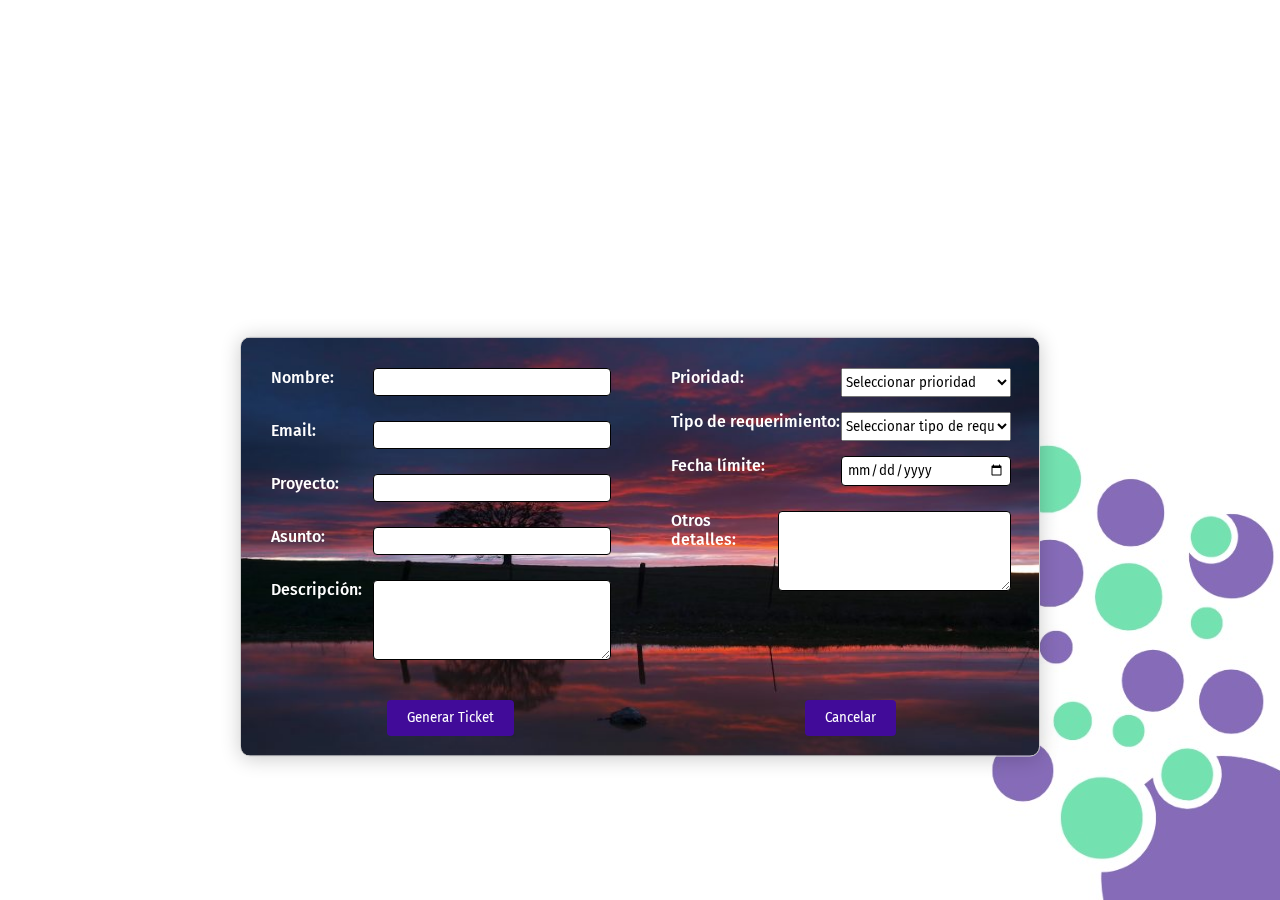
<file: formulario.html>
<!DOCTYPE html>
<html lang="es">
<head>
    <meta charset="UTF-8">
    <meta http-equiv="X-UA-Compatible" content="IE=edge">
    <meta name="viewport" content="width=device-width, initial-scale=1.0">
    <title>Formulario Digilab</title>
    <link rel="stylesheet" href="./css/style.css">
</head>
<body>

    <div class="contenedor-formulario">

        <form class="form-formulario" id="form-formulario-id">

            <div class="form-row">

                <div class="form-colum">

                    <div class="form-row">
                        <label for="nombre-usuario">Nombre:</label>
                        <input type="text" id="name-user">
                    </div>

                    <div class="form-row">
                        <label for="email">Email:</label>
                        <input type="email" id="email">
                    </div>

                    <div class="form-row">
                        <label for="nombre-proyecto">Proyecto:</label>
                        <input type="text" id="name-project">
                    </div>

                    <div class="form-row">
                        <label for="asunto">Asunto:</label>
                        <input type="text" id="affair">
                    </div>
                    <div class="form-row">
                        <label for="descripcion">Descripción:</label>
                        <textarea id="description"></textarea>
                    </div>

                </div>
                
                <div class="form-colum">

                    <div class="form-row">
                        <label for="prioridad">Prioridad:</label>
                        <select id="priority">
                            <option value="">Seleccionar prioridad</option>
                            <option value="low">Baja</option>
                            <option value="half">Media</option>
                            <option value="urgente">Urgente</option>
                        </select>
                    </div>

                    <div class="form-row">
                        <label for="tipo">Tipo de requerimiento:</label>
                        <select id="type">
                            <option value="">Seleccionar tipo de requerimiento</option>
                            <option value="new-software">Solicitud de nuevo software</option>
                            <option value="technical-problem">Problema técnico</option>
                            <option value="access-request">Solicitud de acceso</option>
                            <!-- Agrega más opciones según tus necesidades -->
                        </select>
                    </div>

                    <div class="form-row">
                        <label for="fecha">Fecha límite:</label>
                        <input type="date" id="dead-line">
                    </div>

                    <div class="form-row">
                        <label for="otros">Otros detalles:</label>
                        <textarea id="others"></textarea>
                    </div>

                </div>

            </div>

            <div class="button-row">
                <button type="submit">Generar Ticket</button>
                <button type="button" id="cancelar-btn" onclick="cancelarTicket()">Cancelar</button>
            </div>

        </form>

    </div>


    <script src="./js/formulario.js"></script>
    <script src="/js/tickets.js" type="module"></script>
</body>
</html>
</file>
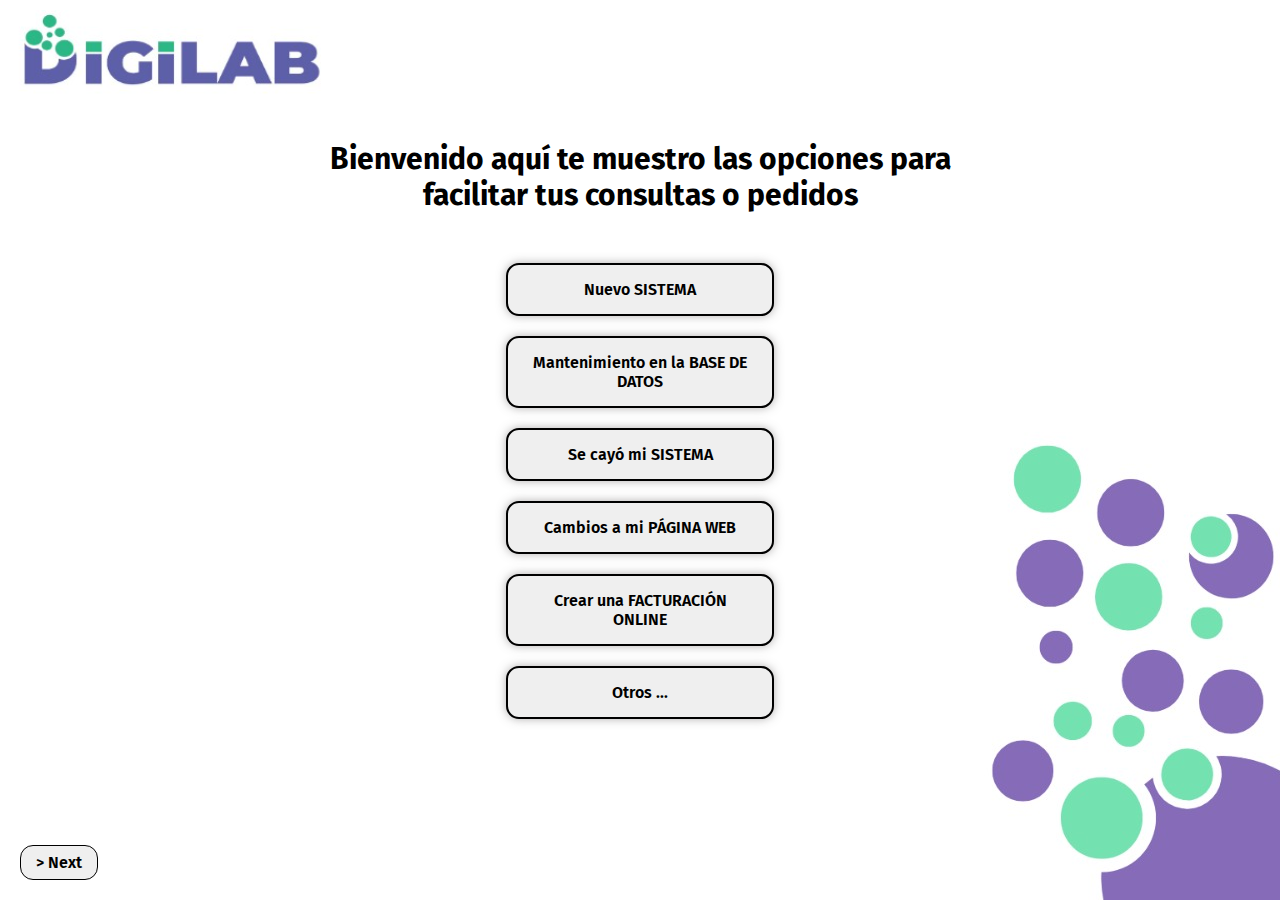
<file: ticketsOptions.html>
<!DOCTYPE html>
<html lang="es">
<head>
    <meta charset="UTF-8">
    <meta http-equiv="X-UA-Compatible" content="IE=edge">
    <meta name="viewport" content="width=device-width, initial-scale=1.0">
    <title>Consultas Digilab</title>
    <link rel="stylesheet" href="./css/style.css">
</head>
<script>
    // Llamando a la función para habilitar el arrastrar y soltar
    habilitarArrastrarSoltar()
</script>
<body>

    <div class="contenedor-opciones">

        <header class="header-opciones">

            <img class="avatar" src="./img/Logo.png" alt="Logo de Digilab">

        </header>
          
        <main class="main-opciones">

            <h2>Bienvenido aquí te muestro las opciones para facilitar tus consultas o pedidos</h2>

            <div class="botones-opciones">

                <button class="boton-opcion" onclick="mostrarFormulario(event)">Nuevo SISTEMA</button>
                <button class="boton-opcion" onclick="mostrarFormulario(event)">Mantenimiento en la BASE DE DATOS</button>
                <button class="boton-opcion" onclick="mostrarFormulario(event)">Se cayó mi SISTEMA</button>
                <button class="boton-opcion" onclick="mostrarFormulario(event)">Cambios a mi PÁGINA WEB</button>
                <button class="boton-opcion" onclick="mostrarFormulario(event)">Crear una FACTURACIÓN ONLINE</button>
                <button class="boton-opcion" onclick="mostrarFormulario(event)">Otros ...</button>

            </div>

            <div id="contenedor-formulario" class="hidden"></div>

        </main>

        <footer>

            <div class="next">

                <button id="nextButton">> Next</button>

            </div>

        </footer>

    </div>

    <script src="./js/login.js"></script>
    <script src="./js/formulario.js"></script>
</body>
</html>
</file>
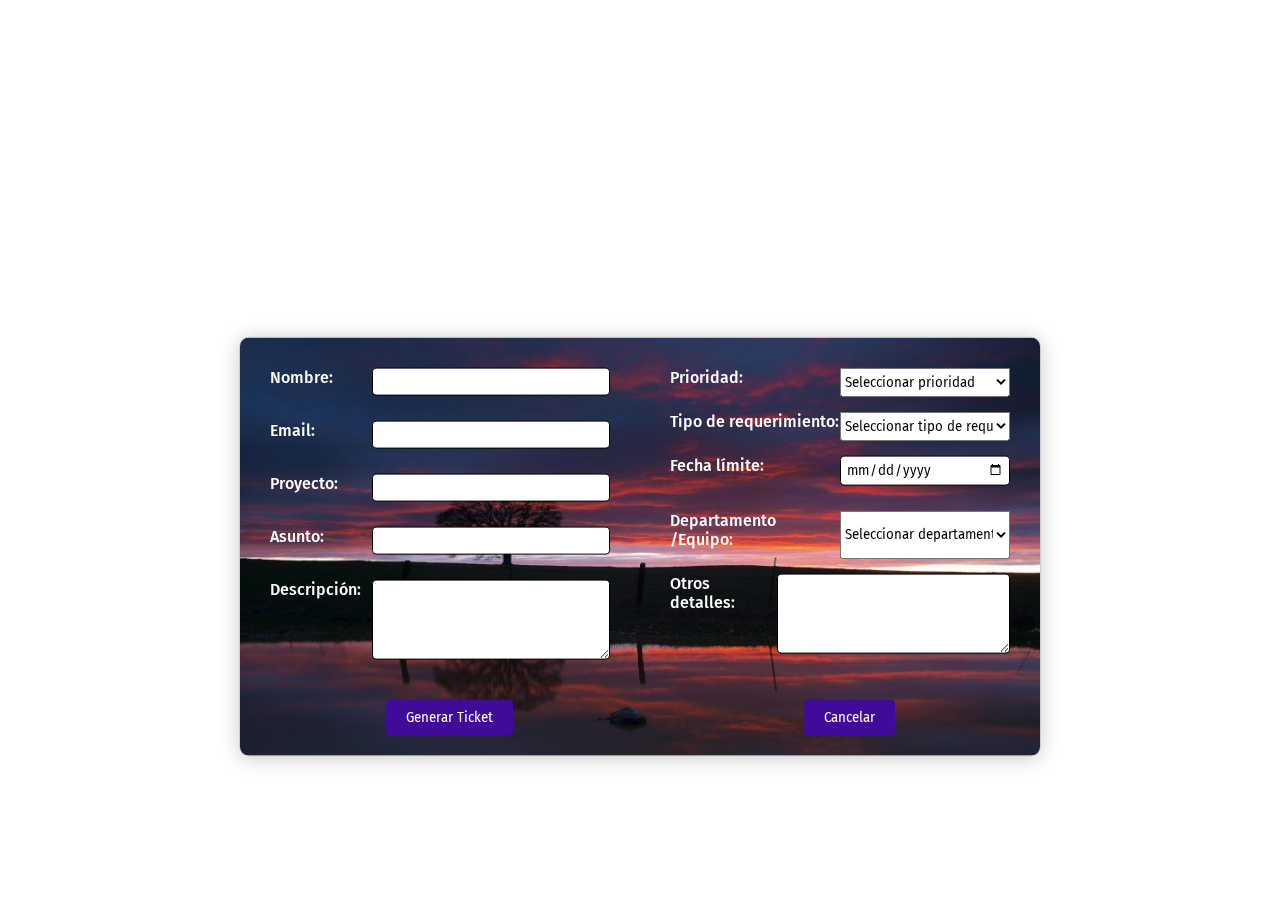
<file: Proyecto Ing Software/formulario.html>
<!DOCTYPE html>
<html lang="es">
<head>
    <meta charset="UTF-8">
    <meta http-equiv="X-UA-Compatible" content="IE=edge">
    <meta name="viewport" content="width=device-width, initial-scale=1.0">
    <title>Formulario Digilab</title>
    <link rel="stylesheet" href="./css/style.css">
</head>
<body>

    <div class="contenedor-formulario">

        <form class="form-formulario" id="form-formulario-id">

            <div class="form-row">

                <div class="form-colum">

                    <div class="form-row">
                        <label for="nombre-usuario">Nombre:</label>
                        <input type="text" id="name-user">
                    </div>

                    <div class="form-row">
                        <label for="email">Email:</label>
                        <input type="email" id="email">
                    </div>

                    <div class="form-row">
                        <label for="nombre-proyecto">Proyecto:</label>
                        <input type="text" id="name-project">
                    </div>

                    <div class="form-row">
                        <label for="asunto">Asunto:</label>
                        <input type="text" id="affair">
                    </div>
                    <div class="form-row">
                        <label for="descripcion">Descripción:</label>
                        <textarea id="description"></textarea>
                    </div>

                </div>
                
                <div class="form-colum">

                    <div class="form-row">
                        <label for="prioridad">Prioridad:</label>
                        <select id="priority">
                            <option value="">Seleccionar prioridad</option>
                            <option value="low">Baja</option>
                            <option value="half">Media</option>
                            <option value="high">Alta</option>
                        </select>
                    </div>

                    <div class="form-row">
                        <label for="tipo">Tipo de requerimiento:</label>
                        <select id="type">
                            <option value="">Seleccionar tipo de requerimiento</option>
                            <option value="new-software">Solicitud de nuevo software</option>
                            <option value="technical-problem">Problema técnico</option>
                            <option value="access-request">Solicitud de acceso</option>
                            <!-- Agrega más opciones según tus necesidades -->
                        </select>
                    </div>

                    <div class="form-row">
                        <label for="fecha">Fecha límite:</label>
                        <input type="date" id="dead-line">
                    </div>

                    <div class="form-row">
                        <label for="departamento">Departamento </br> /Equipo:</label>
                        <select id="departament">
                            <option value="">Seleccionar departamento/equipo</option>
                            <option value="departament1">Departamento 1</option>
                            <option value="departament2">Departamento 2</option>
                            <option value="departament3">Departamento 3</option>
                            <!-- Agrega más opciones según tus necesidades -->
                        </select>
                    </div>

                    <div class="form-row">
                        <label for="otros">Otros detalles:</label>
                        <textarea id="others"></textarea>
                    </div>

                </div>

            </div>

            <div class="button-row">
                <button type="submit">Generar Ticket</button>
                <button type="button" id="cancelar-btn" onclick="cancelarTicket()">Cancelar</button>
            </div>

        </form>

    </div>


    <script src="./js/formulario.js"></script>
    <script src="/js/tickets.js" type="module"></script>
</body>
</html>
</file>
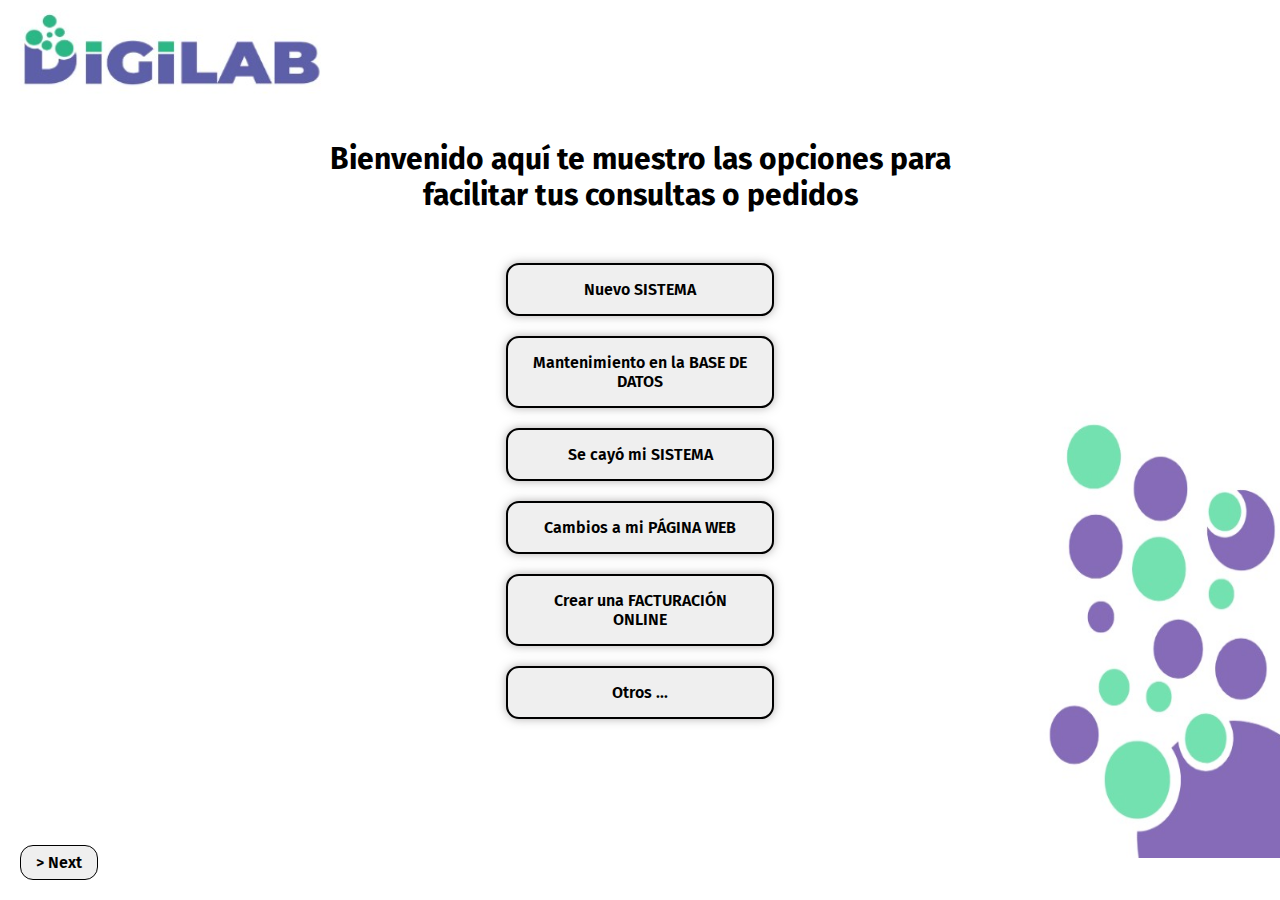
<file: Proyecto Ing Software/ticketsOptions.html>
<!DOCTYPE html>
<html lang="es">
<head>
    <meta charset="UTF-8">
    <meta http-equiv="X-UA-Compatible" content="IE=edge">
    <meta name="viewport" content="width=device-width, initial-scale=1.0">
    <title>Consultas Digilab</title>
    <link rel="stylesheet" href="./css/style.css">
</head>
<script>
    // Llamar a la función para habilitar el arrastrar y soltar
    habilitarArrastrarSoltar()
</script>
<body>

    <div class="contenedor-opciones">

        <header class="header-opciones">

            <img class="avatar" src="./img/Logo.png" alt="Logo de Digilab">

        </header>
          
        <main class="main-opciones">

            <h2>Bienvenido aquí te muestro las opciones para facilitar tus consultas o pedidos</h2>

            <div class="botones-opciones">

                <button class="boton-opcion" onclick="mostrarFormulario()">Nuevo SISTEMA</button>
                <button class="boton-opcion" onclick="mostrarFormulario()">Mantenimiento en la BASE DE DATOS</button>
                <button class="boton-opcion" onclick="mostrarFormulario()">Se cayó mi SISTEMA</button>
                <button class="boton-opcion" onclick="mostrarFormulario()">Cambios a mi PÁGINA WEB</button>
                <button class="boton-opcion" onclick="mostrarFormulario()">Crear una FACTURACIÓN ONLINE</button>
                <button class="boton-opcion" onclick="mostrarFormulario()">Otros ...</button>

            </div>

            <div id="contenedor-formulario" class="hidden"></div>

        </main>

        <footer>

            <div class="next">

                <button id="nextButton">> Next</button>

            </div>

        </footer>

    </div>


    <script src="./js/formulario.js"></script>
</body>
</html>
</file>
<file: css/style.css>
@import url('https://fonts.googleapis.com/css2?family=Fira+Sans:wght@400;500;600;700;800&display=swap');


/*ESTILOS DE LA PÁGINA LOGIN*/


*{
    margin: 0;
    padding: 0;
    box-sizing: border-box;
    font-family: 'Fira Sans', sans-serif;
}

body{
    background-image: url("../img/Fondo-Pagina.jpeg");
    background-repeat: no-repeat;
    background-size: cover;
    background-position: right bottom;
    background-attachment: fixed;
}

.contenedor{
    display: flex;
    justify-content: center;
    align-items: center;
    height: 110vh;
}

.contenedor .avatar{
    width: 400px;
    height: 120px;
    margin-left: 10px;
    background-size: cover;
    position: absolute;
    left: 0;
    top: 0;
}

.wrapper{
    position: relative;
    width: 400px;
    height: 440px;
    background: transparent;
    border: 2px solid rgba(255, 255, 255, .5);
    border-radius: 20px;
    backdrop-filter: blur(20px);
    box-shadow: 0 0 30px rgba(0, 0, 0, .5);
    display: flex;
    justify-content: center;
    align-items: center;
    overflow: hidden;
}

.wrapper .form-box{
    width: 100%;
    padding: 40px;
    margin-top: 100px;
}

.wrapper .icon-close{
    position: absolute;
    top: 0;
    right: 0;
    width: 45px;
    height: 45px;
    background: #410b99;
    font-size: 2em;
    color: #fff;
    display: flex;
    justify-content: center;
    align-items: center;
    border-bottom-left-radius: 20px;
    cursor: pointer;
    z-index: 1;
}

.form-box .avatar{
    width: 300px;
    height: 100px;
    border-radius: 30%;
}

.form-box .logo-user{
    width: 120px;
    height: 120px;
    border-radius: 50%;
    position: absolute;
    top: 15%;
    left: 50%;
    transform: translate(-50%, -50%);
}

/*.form-box h2{
    font-size: 3em;
    color: #410b99;
    text-align: center;
}*/


.input-box{
    position: relative;
    width: 100%;
    height: 50px;
    border-bottom: 2px solid #162938;
    margin: 30px 0;
}

.input-box label{
    position: absolute;
    top: 50%;
    left: 0px;
    font-size: 1em;
    color: #162938;
    font-weight: 500;
    pointer-events: none;
    transition: .5s;
}

.input-box input:focus~label,
.input-box input:valid~label{
    top: -5px;
}

.input-box input {
    width: 100%;
    height: 100%;
    background: transparent;
    border: none;
    outline: none;
    font-size: 1em;
    color: #162938;
    font-weight: 600;
    padding: 0 35px 0 10px;
}

.input-box .icon{
    position: absolute;
    right: 8px;
    font-size: 1.2em;
    color: #162938;
    line-height: 57px;
}

.remember-forgot{
    font-size: .9em;
    color: #162938;
    font-weight: 500;
    margin: 30px 0 30px;
    display: flex;
    justify-content: space-between;
}

.remember-forgot label input{
    accent-color: #162938;
    margin-right: 3px;
}

.remember-forgot a{
    color: #0d7e6f;
    text-decoration: none;
}

.remember-forgot a:hover{
    text-decoration: underline;
}

.btn{
    width: 100%;
    height: 45px;
    background: #410b99;
    border: none;
    outline: none;
    border-radius: 6px;
    cursor: pointer;
    font-size: 1em;
    color: #fff;
    font-weight: 500;
}

.warnings{
    width: 200px;
    text-align: center;
    margin: auto;
    color: #410b99;
    padding-top: 10px;
}


/* Estilos responsivos para la alerta */

.responsive-alert-container{
    max-width: 100% !important;
    width: auto !important;
    left: 10% !important;
    right: 10% !important;
    border-radius: 20px !important;
}
  
.responsive-alert-content{
    padding: 1rem !important;
}
  
.responsive-alert-close-button{
    right: 10px !important;
    top: 10px !important;
    color: #ff0000 !important;
}




/*ESTILOS DE LA PÁGINA OPCIONES*/



.header-opciones {
    padding: 10px;
    display: flex;
    align-items: center;
}
  
.main-opciones {
    width: 60%;
    height: 83vh;
    display: column;
    text-align: center;
    padding: 50px;
    margin: auto;
    display: flex;
    flex-direction: column;
}

.main-opciones h2{
    margin-top: -20px;
    font-size: 30px;
}

.botones-opciones{
    margin-top: 40px;
    display: flex;
    flex-direction: column;
    align-items: center;
}

.boton-opcion {
    width: 40%;
    display: inline-block;
    margin: 10px;
    padding: 15px 20px;
    /*background-color: #410b99;*/
    border: 2px solid black;
    /*color: #fff;*/
    color: black;
    font-weight: 600;
    border-radius: 13px;
    font-size: 16px;
    cursor: pointer;
    box-shadow: 0 0 10px rgba(101, 97, 97, 0.5);
    transition-duration: 0.4s;
}

.boton-opcion:hover {
    background-color: #410b99;
    color: white;
}

#nextButton {
    font-size: 16px;
    border-radius: 13px;
    border: 1px solid #000;
    display: inline-block;
    position: fixed;
    font-weight: 600;
    bottom: 20px;
    left: 20px;
    text-decoration: none;
    padding: 7px 15px;
    text-align: center;
    cursor: pointer;
    transition-duration: 0.4s;
}

button#nextButton:hover {
    background-color: #4CAF50; /* Green */
    color: white;
}


/* Estilos responsivos para dispositivos >=768px */

@media screen and (max-width: 768px){
    .main-opciones {
        width: 90%;
    }

    .boton-opcion {
        width: 70%;
    }
}






/*ESTILOS SOBRE LOS FORMULARIOS DE LOS REQUERIMIENTOS*/



.hidden{
    display: none;
}
  
.contenedor-formulario{
    background-image: url("../img/Fondo-Formulario.jpeg");
    background-repeat: no-repeat;
    background-size: 100% 100%;
    position: fixed;
    top: 50%;
    left: 50%;
    transform: translate(-50%, -27%);
    margin: auto;
    border: 1px solid #ccc;
    border-radius: 10px;
    box-shadow: 0 2px 20px rgba(0, 0, 0, 0.2);
    padding: 0px;
    color: #fff;
    width: 90%;
    overflow-y: auto;
    max-width: 800px;
    max-height: 90vh;
}
  
.form-formulario{
    width: 800px;
    margin: 0 auto;
}
  
.form-row{
    display: flex;
    justify-content: space-between;
    margin: 15px;
}
  
.form-colum{
    width: 48%;
}
  
.form-colum label{
    display: block;
    margin-bottom: 10px;
    text-align: start;
    font-weight: 500;
}
  
.form-colum input,
.form-colum input[type="text"],
.form-colum input[type="email"],
.form-colum textarea{
    width: 70%;
    padding: 5px;
    margin-bottom: 10px;
    border: 1px solid black;
    border-radius: 4px;
}

.form-colum textarea{
    height: 80px;
}

.form-colum select,
.form-colum [type="date"]{
    width: 50%;
}

.button-row{
    display: flex;
    justify-content: center;
    margin-top: -20px;
}
  
.form-formulario button{
    display: block;
    margin: 20px auto;
    background-color: #410b99;
    color: #fff;
    padding: 10px 20px;
    border: none;
    border-radius: 4px;
    cursor: pointer;
}


/* Estilos responsivos para dispositivos móviles >=880px */

@media screen and (max-width: 880px){

    .form-formulario{
        width: 600px;
    }

    .form-row{  
        margin: 10px;
    }

    .form-colum label{
        width: 50%;
    }
    
    .form-colum input,
    .form-colum input[type="text"],
    .form-colum input[type="email"],
    .form-colum textarea{
        width: 50%;
    }
}


/* Estilos responsivos para dispositivos móviles >=650px */

@media screen and (max-width: 650px){
    
    .form-formulario{
        width: 450px;
    }

    .form-row{
        display: column;
    }
    
}




/*ESTILOS SOBRE LAS TABLAS DE LOS TICKETS GENERADOS*/


.contenedor-dashboard{
    margin: 0 auto;
    width: 100%;
    height: 100vh;
}

.header-dashboard{
    display: flex;
    justify-content: space-between;
    align-items: center;
    padding: 20px;
    background: #410b99;
    opacity: 0.7;
}

button#newTicketButton {
    background-color: #4CAF50;
    color: white;
    padding: 10px 20px;
    margin: 5px;
    border: none;
    border-radius: 4px;
    cursor: pointer;
}

button#logoutButton {
    background-color: #dc3d3d;
    color: white;
    padding: 10px 20px;
    margin: 5px;
    border: none;
    border-radius: 4px;
    cursor: pointer;
}

.right-button {
    margin-left: auto;
}

.title-dashboard{
    margin: 0;
    color: #ccc;
}

.dashboard{
    margin: 50px;
    display: flex;
    justify-content: space-between;
    height: auto;
    opacity: 0.9;
}
  
.list-ticket{
    height: 80vh;
    overflow-y: auto;
    flex-basis: calc(33.33% - 20px);
    background-color: #444654;
    padding: 20px;
    border-radius: 20px;
    margin: auto 20px;
}
  
.list-title{
    margin-top: 0;
    margin-bottom: 10px;
    color:#ccc;
    position: static;
}
  
.ticket-card{
    background-color: #444654;
}
  
.ticket-content{
    font-weight: bold;
}

.ticket{
    margin-bottom: 10px;
    background-color: #fff;
    font-size: bold;
    font-weight: 400;
    padding: 20px;
    border-radius: 20px;
    box-shadow: 0 2px 4px rgba(0, 0, 0, 0.1);
    text-align: start;
    display: flex;
    flex-direction: column;
}

.ticket label[for="clienteLabel"],
.ticket label[for="proyectoLabel"],
.ticket label[for="prioridadLabel"],
.ticket label[for="prioridadLabel"]{
    margin-bottom: 10px;
    border-bottom: 2px solid #94baec;
}

.droppable{
    border: 2px dashed gray;
}

.ticket{
    position: relative;
}
  
.delete-button{
    position: absolute;
    top: 10px;
    right: 10px;
    background-color: transparent;
    border: none;
    cursor: pointer;
    font-size: 15px;
    color: #555;
    transition: color 0.3s;
}
  
.delete-button:hover{
    color: red;
}


/* Estilos específicos para pantallas pequeñas */

@media screen and (max-width: 768px) {
    .dashboard {
      flex-wrap: wrap;
    }
  
    .list-ticket {
      flex-basis: 100%;
      margin: 20px 0;
    }
  }
  
  /* Estilos específicos para pantallas medianas y grandes */

  @media screen and (min-width: 769px) {
    .list-ticket {
      flex-basis: calc(33.33% - 20px);
      margin: auto 20px;
    }
  }
</file>
<file: Proyecto Ing Software/css/style.css>
@import url('https://fonts.googleapis.com/css2?family=Fira+Sans:wght@400;500;600;700;800&display=swap');


/*ESTILOS DE LA PÁGINA LOGIN*/


*{
    margin: 0;
    padding: 0;
    box-sizing: border-box;
    font-family: 'Fira Sans', sans-serif;
}

.contenedor{
    display: flex;
    justify-content: center;
    align-items: center;
    height: 100vh;
    background-image: url("../img/Fondo-Pagina.jpeg");
    background-repeat: no-repeat;
    background-size: 100% 100%;
}

.contenedor .avatar{
    width: 400px;
    height: 120px;
    margin-left: 30px;
    background-size: cover;
    position: absolute;
    left: 0;
    top: 0;
}

.wrapper{
    position: relative;
    width: 400px;
    height: 440px;
    background: transparent;
    border: 2px solid rgba(255, 255, 255, .5);
    border-radius: 20px;
    backdrop-filter: blur(20px);
    box-shadow: 0 0 30px rgba(0, 0, 0, .5);
    display: flex;
    justify-content: center;
    align-items: center;
    overflow: hidden;
}

.wrapper .form-box{
    width: 100%;
    padding: 40px;
    margin-top: 100px;
}

.wrapper .icon-close{
    position: absolute;
    top: 0;
    right: 0;
    width: 45px;
    height: 45px;
    background: #410b99;
    font-size: 2em;
    color: #fff;
    display: flex;
    justify-content: center;
    align-items: center;
    border-bottom-left-radius: 20px;
    cursor: pointer;
    z-index: 1;
}

.form-box .avatar{
    width: 300px;
    height: 100px;
    border-radius: 30%;
}

.form-box .logo-user{
    width: 120px;
    height: 120px;
    border-radius: 50%;
    position: absolute;
    top: 15%;
    left: 50%;
    transform: translate(-50%, -50%);
}

/*.form-box h2{
    font-size: 3em;
    color: #410b99;
    text-align: center;
}*/


.input-box{
    position: relative;
    width: 100%;
    height: 50px;
    border-bottom: 2px solid #162938;
    margin: 30px 0;
}

.input-box label{
    position: absolute;
    top: 50%;
    left: 0px;
    font-size: 1em;
    color: #162938;
    font-weight: 500;
    pointer-events: none;
    transition: .5s;
}

.input-box input:focus~label,
.input-box input:valid~label{
    top: -5px;
}

.input-box input {
    width: 100%;
    height: 100%;
    background: transparent;
    border: none;
    outline: none;
    font-size: 1em;
    color: #162938;
    font-weight: 600;
    padding: 0 35px 0 10px;
}

.input-box .icon{
    position: absolute;
    right: 8px;
    font-size: 1.2em;
    color: #162938;
    line-height: 57px;
}

.remember-forgot{
    font-size: .9em;
    color: #162938;
    font-weight: 500;
    margin: 30px 0 30px;
    display: flex;
    justify-content: space-between;
}

.remember-forgot label input{
    accent-color: #162938;
    margin-right: 3px;
}

.remember-forgot a{
    color: #0d7e6f;
    text-decoration: none;
}

.remember-forgot a:hover{
    text-decoration: underline;
}

.btn{
    width: 100%;
    height: 45px;
    background: #410b99;
    border: none;
    outline: none;
    border-radius: 6px;
    cursor: pointer;
    font-size: 1em;
    color: #fff;
    font-weight: 500;
}

.warnings{
    width: 200px;
    text-align: center;
    margin: auto;
    color: #410b99;
    padding-top: 10px;
}







/*ESTILOS DE LA PÁGINA OPCIONES*/




*{
    margin: 0;
    padding: 0;
    box-sizing: border-box;
    font-family: 'Fira Sans', sans-serif;
}

.contenedor-opciones{
    background-image: url("../img/Fondo-Pagina.jpeg");
    background-repeat: no-repeat;
    background-size: 100% 100%;
}

.header-opciones {
    padding: 10px;
    display: flex;
    align-items: center;
}
  
.main-opciones {
    width: 60%;
    height: 83vh;
    display: column;
    text-align: center;
    padding: 50px;
    margin: auto;
    display: flex;
    flex-direction: column;
}

.main-opciones h2{
    margin-top: -20px;
    font-size: 30px;
}

.botones-opciones{
    margin-top: 40px;
    display: flex;
    flex-direction: column;
    align-items: center;
}

.boton-opcion {
    width: 40%;
    display: inline-block;
    margin: 10px;
    padding: 15px 20px;
    /*background-color: #410b99;*/
    border: 2px solid black;
    /*color: #fff;*/
    color: black;
    font-weight: 600;
    border-radius: 13px;
    font-size: 16px;
    cursor: pointer;
    box-shadow: 0 0 10px rgba(101, 97, 97, 0.5);
    transition-duration: 0.4s;
}

.boton-opcion:hover {
    background-color: #410b99;
    color: white;
}

#nextButton {
    font-size: 16px;
    border-radius: 13px;
    border: 1px solid #000;
    display: inline-block;
    position: fixed;
    font-weight: 600;
    bottom: 20px;
    left: 20px;
    text-decoration: none;
    padding: 7px 15px;
    text-align: center;
    cursor: pointer;
    transition-duration: 0.4s;
}

button#nextButton:hover {
    background-color: #4CAF50; /* Green */
    color: white;
  }






/*ESTILOS SOBRE LOS FORMULARIOS DE LOS REQUERIMIENTOS*/



.hidden{
    display: none;
}
  
.contenedor-formulario{
    background-image: url("../img/Fondo-Formulario.jpeg");
    background-repeat: no-repeat;
    background-size: 100% 100%;
    position: fixed;
    top: 50%;
    left: 50%;
    transform: translate(-50%, -27%);
    margin: auto;
    border: 1px solid #ccc;
    border-radius: 10px;
    box-shadow: 0 2px 20px rgba(0, 0, 0, 0.2);
    z-index: 9999;
    padding: 0px;
    color: #fff;
}
  
.form-formulario{
    width: 800px;
    margin: 0 auto;
}
  
.form-row{
    display: flex;
    justify-content: space-between;
    margin: 15px;
}
  
.form-colum{
    width: 48%;
}
  
.form-colum label{
    display: block;
    margin-bottom: 10px;
    text-align: start;
    font-weight: 500;
}
  
.form-colum input,
.form-colum input[type="text"],
.form-colum input[type="email"],
.form-colum textarea{
    width: 70%;
    padding: 5px;
    margin-bottom: 10px;
    border: 1px solid black;
    border-radius: 4px;
}

.form-colum textarea{
    height: 80px;
}

.form-colum select,
.form-colum [type="date"]{
    width: 50%;
}

.button-row{
    display: flex;
    justify-content: center;
    margin-top: -20px;
}
  
.form-formulario button{
    display: block;
    margin: 20px auto;
    background-color: #410b99;
    color: #fff;
    padding: 10px 20px;
    border: none;
    border-radius: 4px;
    cursor: pointer;
}


/*CLASES PARA ESTILOS EN LOS DIFERENTES ESTADOS DEL DRAG AND DROP*/


/*.ticket-card.selection{
    transform: scale(1.02) rotate(-1deg);
    box-shadow: 0px 0px 20px rgba(149, 153, 159, .16);
}

.ticket-card.drag{
    background: black;
}*/





/*ESTILOS SOBRE LAS TABLAS DE LOS TICKETS GENERADOS*/


.contenedor-dashboard{
    margin: 0 auto;
    width: 100%;
    height: 100vh;
    background-image: url("../img/Fondo-Pagina.jpeg");
    background-repeat: no-repeat;
    background-size: 100% 100%;
}

.header-dashboard{
    padding: 20px;
    background: #410b99;
    opacity: 0.7;
}

.title-dashboard{
    margin: 0;
    color: #ccc;
}

.dashboard{
    margin: 50px;
    display: flex;
    justify-content: space-between;
    height: auto;
    opacity: 0.9;
}
  
.list-ticket{
    height: 80vh;
    overflow-y: auto;
    flex-basis: calc(33.33% - 20px);
    background-color: #444654;
    padding: 20px;
    border-radius: 20px;
    margin: auto 20px;
}
  
.list-title{
    margin-top: 0;
    margin-bottom: 10px;
    color:#ccc;
}
  
.ticket-card{
    background-color: #444654;
}
  
.ticket-content{
    font-weight: bold;
}

.ticket{
    margin-bottom: 10px;
    background-color: #fff;
    font-size: bold;
    font-weight: 400;
    padding: 20px;
    border-radius: 20px;
    box-shadow: 0 2px 4px rgba(0, 0, 0, 0.1);
    text-align: start;
    display: flex;
    flex-direction: column;
}

.ticket label[for="clienteLabel"],
.ticket label[for="proyectoLabel"],
.ticket label[for="prioridadLabel"],
.ticket label[for="prioridadLabel"]{
    margin-bottom: 10px;
    border-bottom: 2px solid #94baec;
}

.droppable{
    border: 2px dashed gray;
}
</file>
